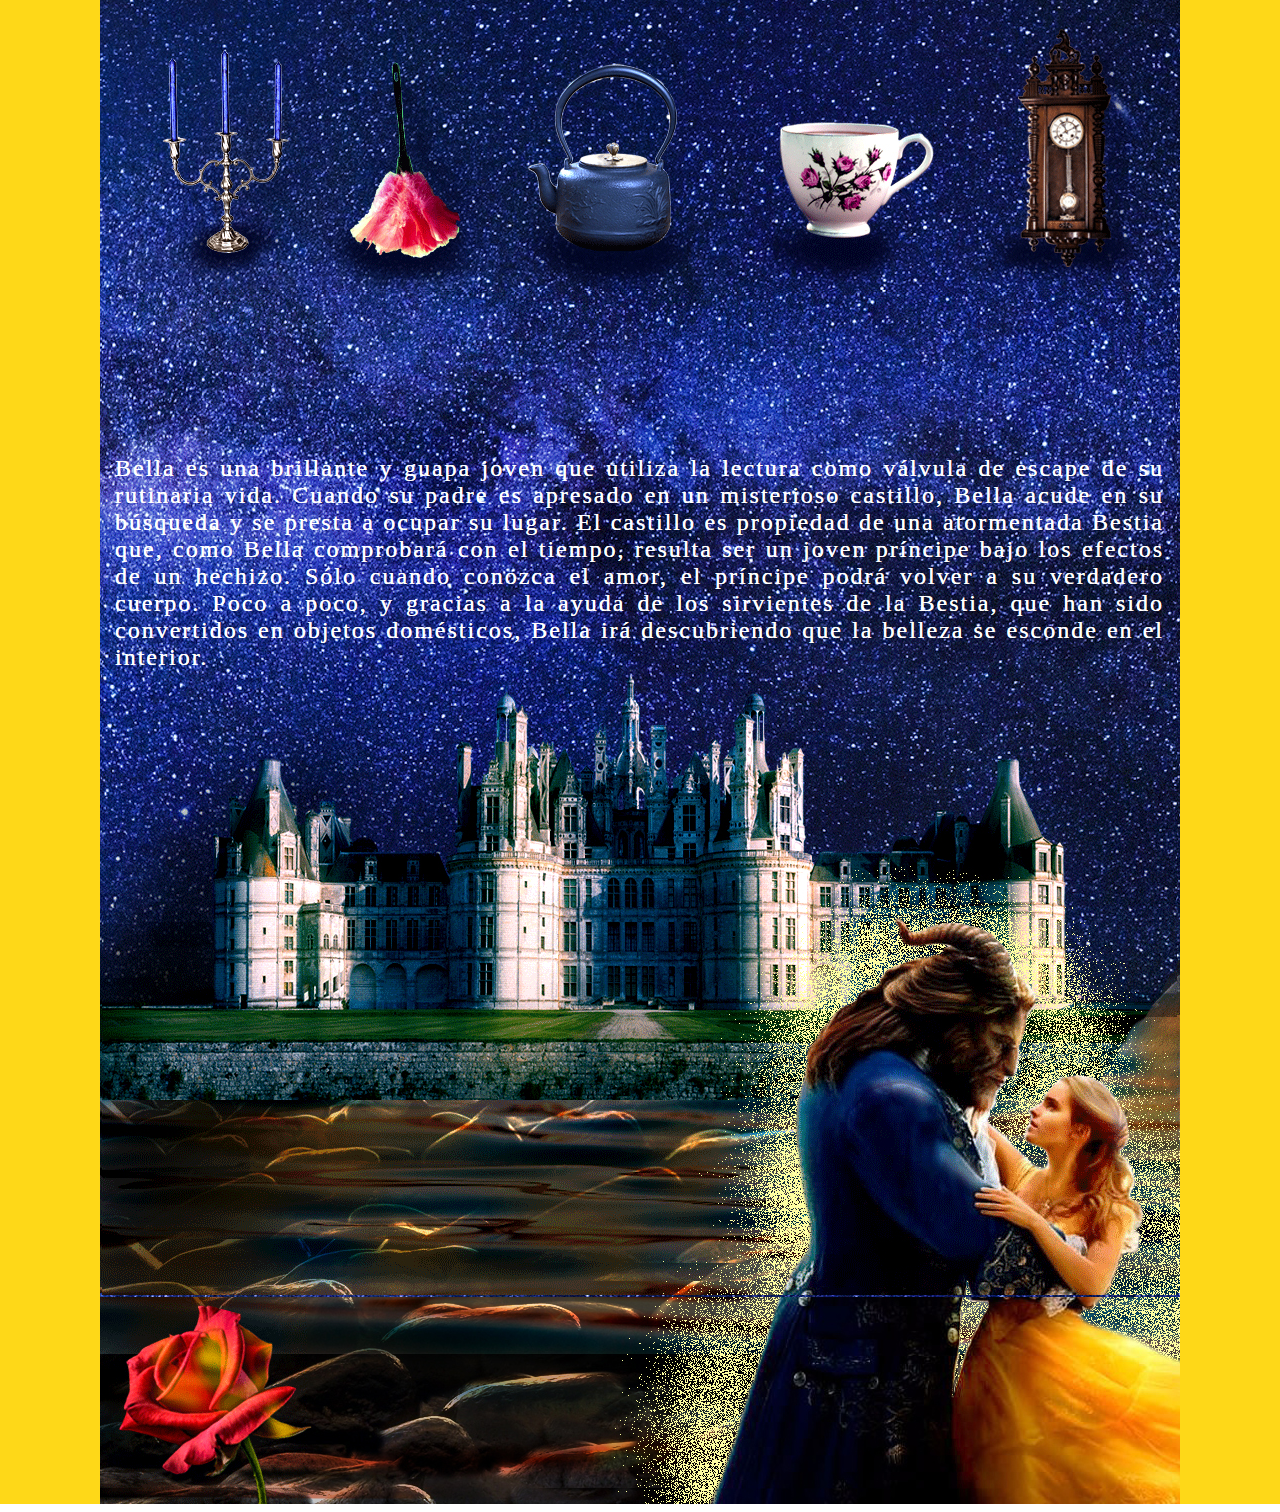
<file: index.html>
<html>
<head>
<title>bella y bestia 2.0</title>
<meta http-equiv="Content-Type" content="text/html; charset=utf-8">
<link href="miestilo.css" rel="stylesheet" type="text/css">
<script type="text/javascript">
function MM_swapImgRestore() { //v3.0
  var i,x,a=document.MM_sr; for(i=0;a&&i<a.length&&(x=a[i])&&x.oSrc;i++) x.src=x.oSrc;
}
function MM_preloadImages() { //v3.0
  var d=document; if(d.images){ if(!d.MM_p) d.MM_p=new Array();
    var i,j=d.MM_p.length,a=MM_preloadImages.arguments; for(i=0; i<a.length; i++)
    if (a[i].indexOf("#")!=0){ d.MM_p[j]=new Image; d.MM_p[j++].src=a[i];}}
}

function MM_findObj(n, d) { //v4.01
  var p,i,x;  if(!d) d=document; if((p=n.indexOf("?"))>0&&parent.frames.length) {
    d=parent.frames[n.substring(p+1)].document; n=n.substring(0,p);}
  if(!(x=d[n])&&d.all) x=d.all[n]; for (i=0;!x&&i<d.forms.length;i++) x=d.forms[i][n];
  for(i=0;!x&&d.layers&&i<d.layers.length;i++) x=MM_findObj(n,d.layers[i].document);
  if(!x && d.getElementById) x=d.getElementById(n); return x;
}

function MM_swapImage() { //v3.0
  var i,j=0,x,a=MM_swapImage.arguments; document.MM_sr=new Array; for(i=0;i<(a.length-2);i+=3)
   if ((x=MM_findObj(a[i]))!=null){document.MM_sr[j++]=x; if(!x.oSrc) x.oSrc=x.src; x.src=a[i+2];}
}
</script>
</head>
<body bgcolor="#FFFFFF" leftmargin="0" topmargin="0" marginwidth="0" marginheight="0" onLoad="MM_preloadImages('images/candelero11.jpg','images/plumero22.jpg','images/tetera33.jpg','images/taza44.jpg','images/reloj55.jpg','images/rosa66.jpg')">
<div class=".content" id="content"><!-- Save for Web Slices (bella y bestia 2.0.jpg) -->
  <table width="1080" height="1500" border="0" align="center" cellpadding="0" cellspacing="0" id="Table_01">
	<tr>
		<td><a href="index.html" onMouseOut="MM_swapImgRestore()" onMouseOver="MM_swapImage('Image8','','images/candelero11.jpg',1)"><img src="images/candelero.jpg" alt="" width="207" height="288" id="Image8"></a></td>
		<td><a href="protagonistas.html" onMouseOut="MM_swapImgRestore()" onMouseOver="MM_swapImage('Image9','','images/plumero22.jpg',1)"><img src="images/plumero.jpg" alt="" width="201" height="288" id="Image9"></a></td>
		<td><a href="director.html" onMouseOut="MM_swapImgRestore()" onMouseOver="MM_swapImage('Image10','','images/tetera33.jpg',1)"><img src="images/tetera.jpg" alt="" width="222" height="288" id="Image10"></a></td>
		<td><a href="estreno.html" onMouseOut="MM_swapImgRestore()" onMouseOver="MM_swapImage('Image11','','images/taza44.jpg',1)"><img src="images/taza.jpg" alt="" width="237" height="288" id="Image11"></a></td>
		<td><a href="recaudacion.html" onMouseOut="MM_swapImgRestore()" onMouseOver="MM_swapImage('Image12','','images/reloj55.jpg',1)"><img src="images/reloj.jpg" alt="" width="213" height="288" id="Image12"></a></td>
	</tr>
	<tr>
		<td colspan="5"><table width="1079" height="1009" border="0">
		  <tbody>
		    <tr>
		      <td style="color: #FFFFFF;"><p>Bella  es una brillante y guapa joven que utiliza la lectura como válvula de escape de  su rutinaria vida. Cuando su padre es apresado en un misterioso castillo, Bella  acude en su búsqueda y se presta a ocupar su lugar. El castillo es propiedad de  una atormentada Bestia que, como Bella comprobará con el tiempo, resulta ser un  joven príncipe bajo los efectos de un hechizo. Sólo cuando conozca el amor, el  príncipe podrá volver a su verdadero cuerpo. Poco a poco, y gracias a la ayuda  de los sirvientes de la Bestia, que han sido convertidos en objetos domésticos,  Bella irá descubriendo que la belleza se esconde en el interior.</p>
		        <p>&nbsp;</p>
		        <p>&nbsp;</p>
		        <p>&nbsp;</p>
		        <p>&nbsp;</p>
		        <p>&nbsp;</p>
		        <p>&nbsp;</p>
		        <p>&nbsp;</p>
		        <p>&nbsp;</p>
		        <p>&nbsp;</p>
	          </td>
	        </tr>
	      </tbody>
	    </table></td>
	</tr>
	<tr>
		<td><a href="https://www.youtube.com/watch?v=axySrE0Kg6k" target="new" onMouseOver="MM_swapImage('Image13','','images/rosa66.jpg',1)" onMouseOut="MM_swapImgRestore()"><img src="images/rosa.jpg" alt="" width="207" height="207" id="Image13"></a></td>
		<td colspan="4">
			<img src="images/bella-y-bestia-2_08.png" width="873" height="207" alt=""></td>
	</tr>
</table>
<!-- End Save for Web Slices --></div>
</body>
</html>
</file>
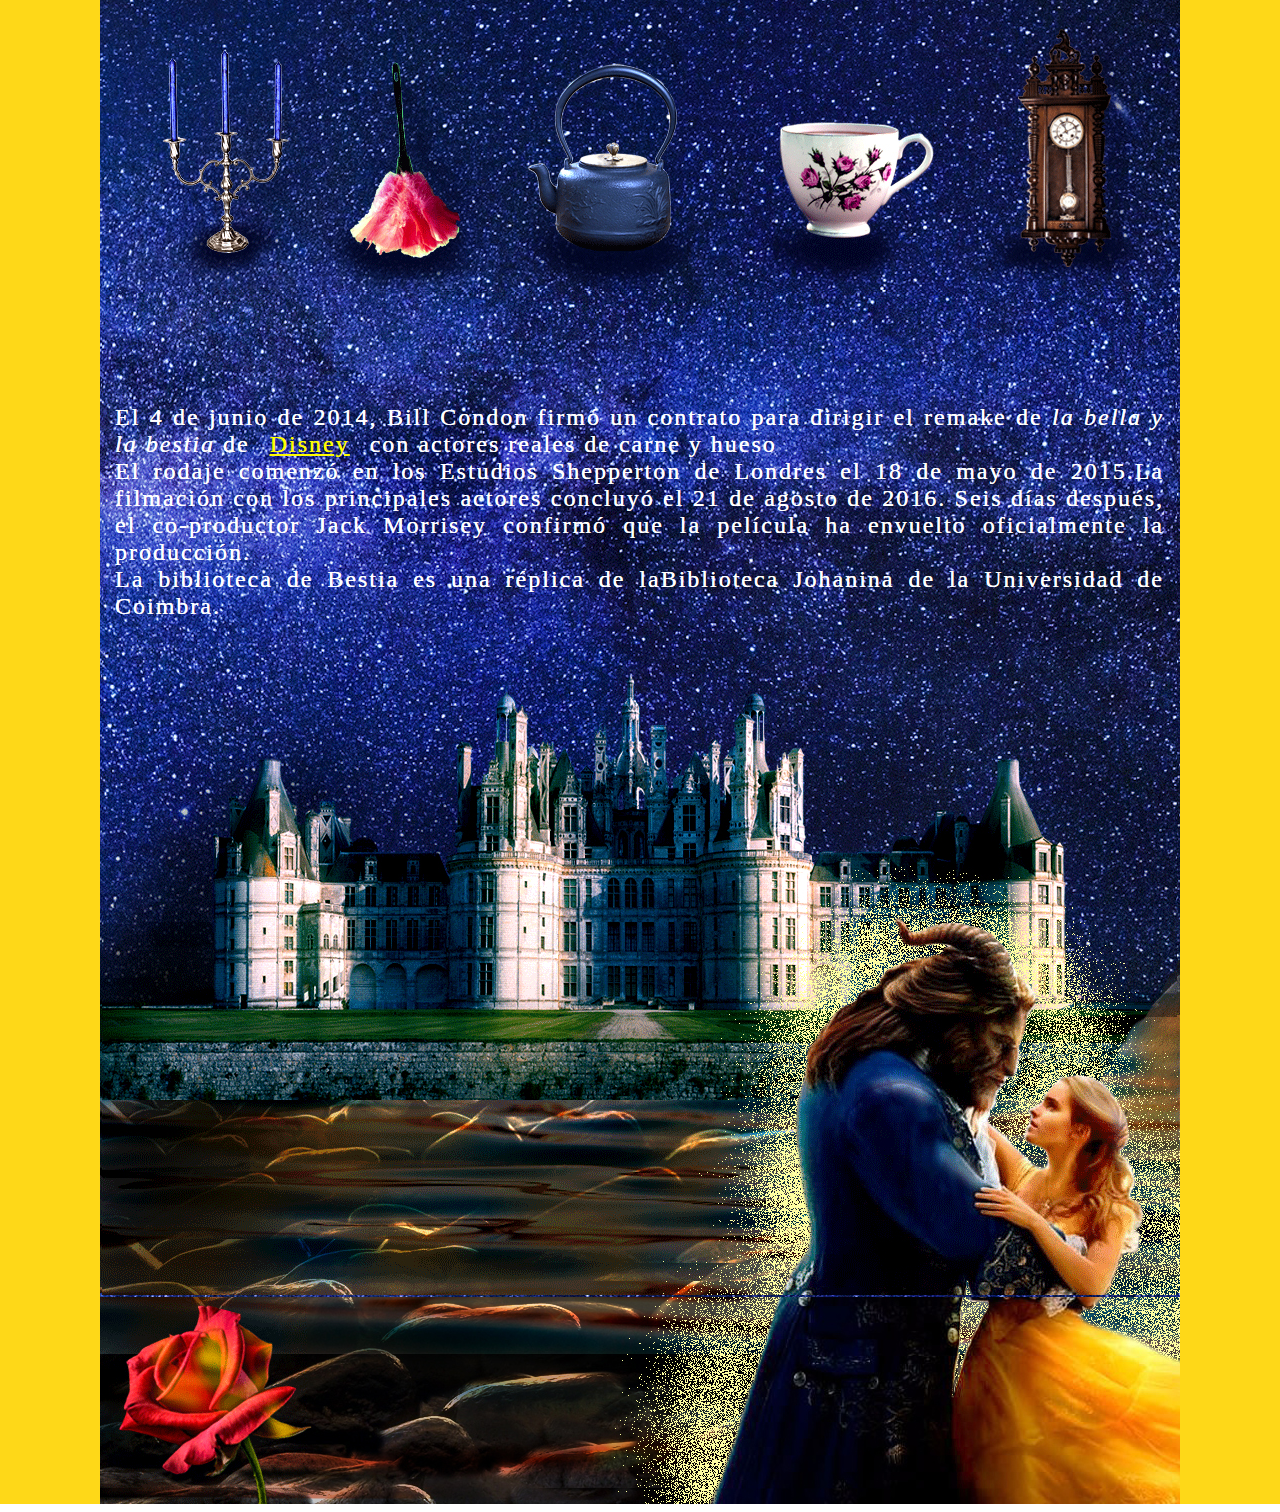
<file: director.html>
<html>
<head>
<title>bella y bestia 2.0</title>
<meta http-equiv="Content-Type" content="text/html; charset=utf-8">
<link href="miestilo.css" rel="stylesheet" type="text/css">
<script type="text/javascript">
function MM_swapImgRestore() { //v3.0
  var i,x,a=document.MM_sr; for(i=0;a&&i<a.length&&(x=a[i])&&x.oSrc;i++) x.src=x.oSrc;
}
function MM_preloadImages() { //v3.0
  var d=document; if(d.images){ if(!d.MM_p) d.MM_p=new Array();
    var i,j=d.MM_p.length,a=MM_preloadImages.arguments; for(i=0; i<a.length; i++)
    if (a[i].indexOf("#")!=0){ d.MM_p[j]=new Image; d.MM_p[j++].src=a[i];}}
}

function MM_findObj(n, d) { //v4.01
  var p,i,x;  if(!d) d=document; if((p=n.indexOf("?"))>0&&parent.frames.length) {
    d=parent.frames[n.substring(p+1)].document; n=n.substring(0,p);}
  if(!(x=d[n])&&d.all) x=d.all[n]; for (i=0;!x&&i<d.forms.length;i++) x=d.forms[i][n];
  for(i=0;!x&&d.layers&&i<d.layers.length;i++) x=MM_findObj(n,d.layers[i].document);
  if(!x && d.getElementById) x=d.getElementById(n); return x;
}

function MM_swapImage() { //v3.0
  var i,j=0,x,a=MM_swapImage.arguments; document.MM_sr=new Array; for(i=0;i<(a.length-2);i+=3)
   if ((x=MM_findObj(a[i]))!=null){document.MM_sr[j++]=x; if(!x.oSrc) x.oSrc=x.src; x.src=a[i+2];}
}
</script>
</head>
<body bgcolor="#FFFFFF" leftmargin="0" topmargin="0" marginwidth="0" marginheight="0" onLoad="MM_preloadImages('images/candelero11.jpg','images/plumero22.jpg','images/tetera33.jpg','images/taza44.jpg','images/reloj55.jpg','images/rosa66.jpg')">
<div class=".content" id="content"><!-- Save for Web Slices (bella y bestia 2.0.jpg) -->
  <table width="1080" height="1500" border="0" align="center" cellpadding="0" cellspacing="0" id="Table_01">
	<tr>
		<td><a href="index.html" onMouseOut="MM_swapImgRestore()" onMouseOver="MM_swapImage('Image8','','images/candelero11.jpg',1)"><img src="images/candelero.jpg" alt="" width="207" height="288" id="Image8"></a></td>
		<td><a href="protagonistas.html" onMouseOut="MM_swapImgRestore()" onMouseOver="MM_swapImage('Image9','','images/plumero22.jpg',1)"><img src="images/plumero.jpg" alt="" width="201" height="288" id="Image9"></a></td>
		<td><a href="director.html" onMouseOut="MM_swapImgRestore()" onMouseOver="MM_swapImage('Image10','','images/tetera33.jpg',1)"><img src="images/tetera.jpg" alt="" width="222" height="288" id="Image10"></a></td>
		<td><a href="estreno.html" onMouseOut="MM_swapImgRestore()" onMouseOver="MM_swapImage('Image11','','images/taza44.jpg',1)"><img src="images/taza.jpg" alt="" width="237" height="288" id="Image11"></a></td>
		<td><a href="recaudacion.html" onMouseOut="MM_swapImgRestore()" onMouseOver="MM_swapImage('Image12','','images/reloj55.jpg',1)"><img src="images/reloj.jpg" alt="" width="213" height="288" id="Image12"></a></td>
	</tr>
	<tr>
		<td colspan="5"><table width="1079" height="1009" border="0">
		  <tbody>
		    <tr>
		      <td style="color: #FFFFFF;"><p>El 4 de junio de 2014,&nbsp;Bill Condon&nbsp;firmó un contrato para dirigir  el&nbsp;remake&nbsp;de <em>la bella y la bestia</em> de <a href="https://disneylatino.com/" target="new">Disney</a> con actores reales de carne y hueso <br>
		        El  rodaje comenzó en los&nbsp;Estudios Shepperton&nbsp;de&nbsp;Londres&nbsp;el  18 de mayo de 2015.La filmación con los principales actores concluyó el 21 de  agosto de 2016. Seis días después, el co-productor Jack Morrisey confirmó que  la película ha envuelto oficialmente la producción.<br>
		        La  biblioteca de Bestia es una réplica de laBiblioteca Johanina&nbsp;de la&nbsp;Universidad de Coimbra.</p>
		        <p>&nbsp;</p>
		        <p>&nbsp;</p>
		        <p>&nbsp;</p>
		        <p>&nbsp;</p>
		        <p>&nbsp;</p>
		        <p>&nbsp;</p>
		        <p>&nbsp;</p>
		        <p>&nbsp;</p>
		        <p>&nbsp;</p>
		        <p>&nbsp;</p>
	          <p>&nbsp;</p></td>
	        </tr>
	      </tbody>
	    </table></td>
	</tr>
	<tr>
		<td><a href="https://www.youtube.com/watch?v=axySrE0Kg6k" target="new" onMouseOver="MM_swapImage('Image13','','images/rosa66.jpg',1)" onMouseOut="MM_swapImgRestore()"><img src="images/rosa.jpg" alt="" width="207" height="207" id="Image13"></a></td>
		<td colspan="4">
			<img src="images/bella-y-bestia-2_08.png" width="873" height="207" alt=""></td>
	</tr>
</table>
<!-- End Save for Web Slices --></div>
</body>
</html>
</file>
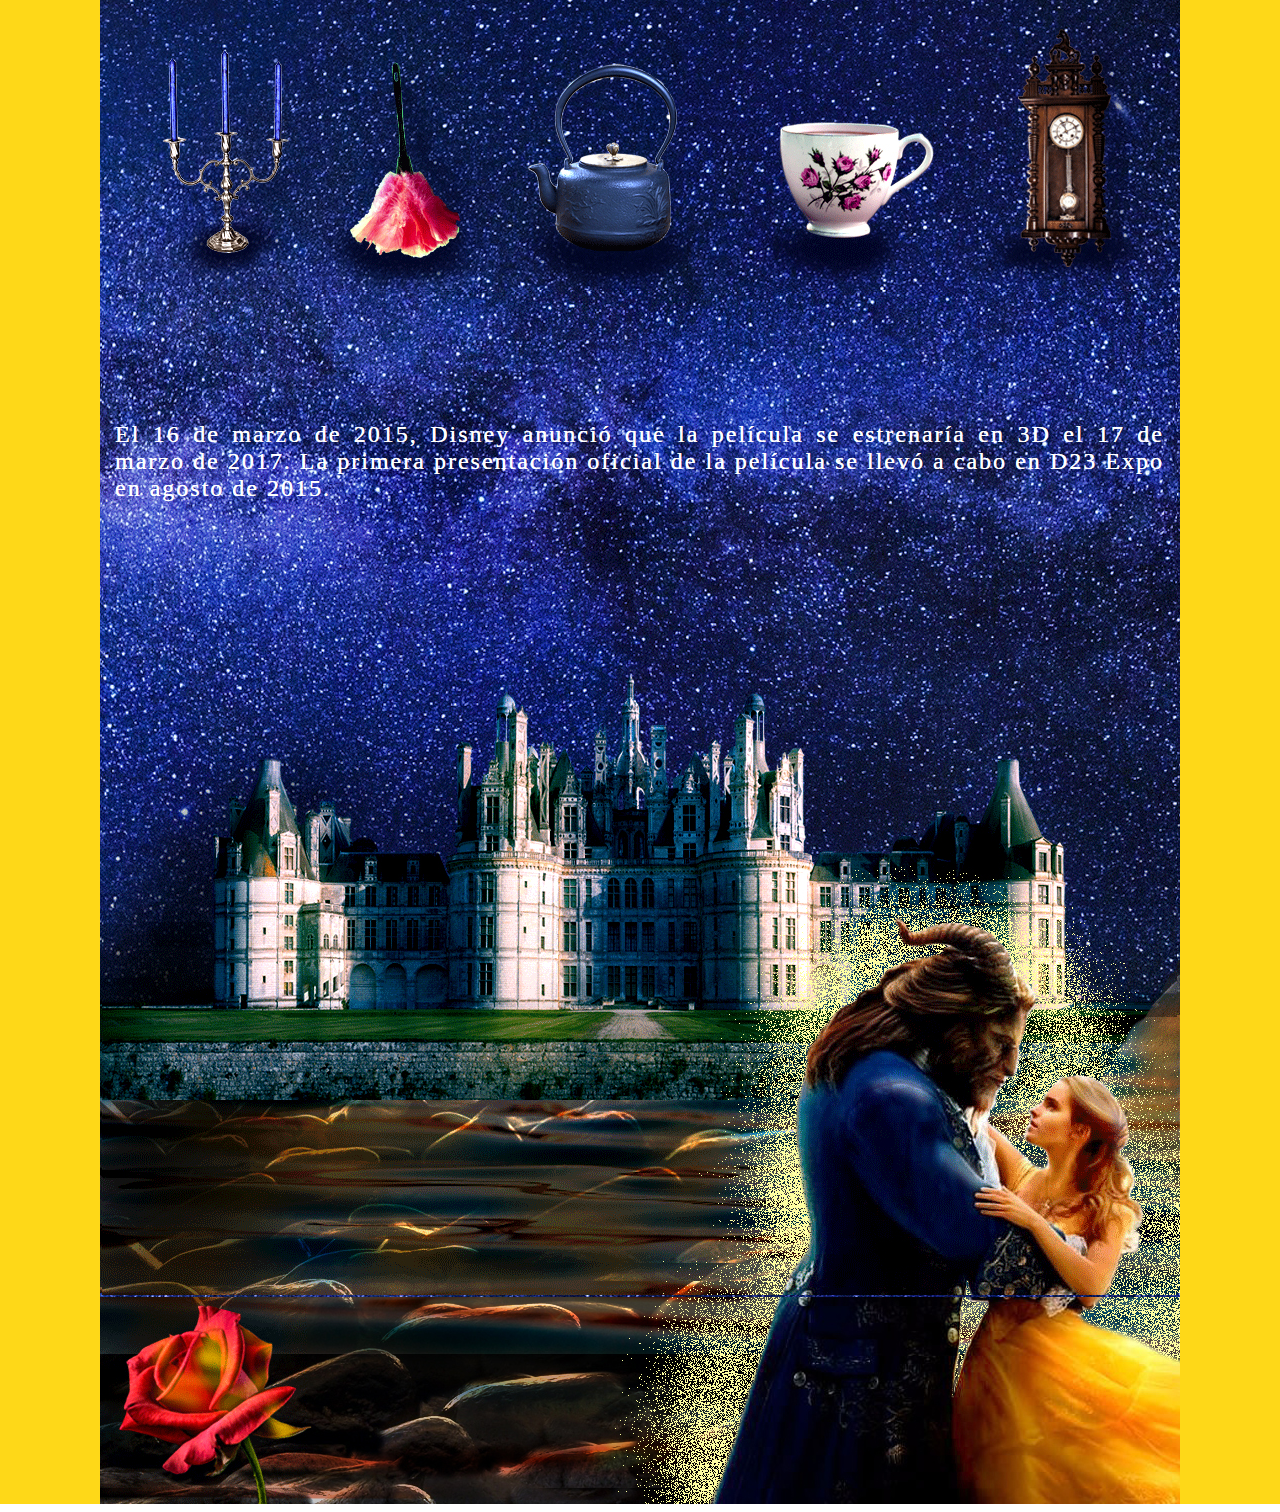
<file: estreno.html>
<html>
<head>
<title>bella y bestia 2.0</title>
<meta http-equiv="Content-Type" content="text/html; charset=utf-8">
<link href="miestilo.css" rel="stylesheet" type="text/css">
<script type="text/javascript">
function MM_swapImgRestore() { //v3.0
  var i,x,a=document.MM_sr; for(i=0;a&&i<a.length&&(x=a[i])&&x.oSrc;i++) x.src=x.oSrc;
}
function MM_preloadImages() { //v3.0
  var d=document; if(d.images){ if(!d.MM_p) d.MM_p=new Array();
    var i,j=d.MM_p.length,a=MM_preloadImages.arguments; for(i=0; i<a.length; i++)
    if (a[i].indexOf("#")!=0){ d.MM_p[j]=new Image; d.MM_p[j++].src=a[i];}}
}

function MM_findObj(n, d) { //v4.01
  var p,i,x;  if(!d) d=document; if((p=n.indexOf("?"))>0&&parent.frames.length) {
    d=parent.frames[n.substring(p+1)].document; n=n.substring(0,p);}
  if(!(x=d[n])&&d.all) x=d.all[n]; for (i=0;!x&&i<d.forms.length;i++) x=d.forms[i][n];
  for(i=0;!x&&d.layers&&i<d.layers.length;i++) x=MM_findObj(n,d.layers[i].document);
  if(!x && d.getElementById) x=d.getElementById(n); return x;
}

function MM_swapImage() { //v3.0
  var i,j=0,x,a=MM_swapImage.arguments; document.MM_sr=new Array; for(i=0;i<(a.length-2);i+=3)
   if ((x=MM_findObj(a[i]))!=null){document.MM_sr[j++]=x; if(!x.oSrc) x.oSrc=x.src; x.src=a[i+2];}
}
</script>
</head>
<body bgcolor="#FFFFFF" leftmargin="0" topmargin="0" marginwidth="0" marginheight="0" onLoad="MM_preloadImages('images/candelero11.jpg','images/plumero22.jpg','images/tetera33.jpg','images/taza44.jpg','images/reloj55.jpg','images/rosa66.jpg')">
<div class=".content" id="content"><!-- Save for Web Slices (bella y bestia 2.0.jpg) -->
  <table width="1080" height="1500" border="0" align="center" cellpadding="0" cellspacing="0" id="Table_01">
	<tr>
		<td><a href="index.html" onMouseOut="MM_swapImgRestore()" onMouseOver="MM_swapImage('Image8','','images/candelero11.jpg',1)"><img src="images/candelero.jpg" alt="" width="207" height="288" id="Image8"></a></td>
		<td><a href="protagonistas.html" onMouseOut="MM_swapImgRestore()" onMouseOver="MM_swapImage('Image9','','images/plumero22.jpg',1)"><img src="images/plumero.jpg" alt="" width="201" height="288" id="Image9"></a></td>
		<td><a href="director.html" onMouseOut="MM_swapImgRestore()" onMouseOver="MM_swapImage('Image10','','images/tetera33.jpg',1)"><img src="images/tetera.jpg" alt="" width="222" height="288" id="Image10"></a></td>
		<td><a href="estreno.html" onMouseOut="MM_swapImgRestore()" onMouseOver="MM_swapImage('Image11','','images/taza44.jpg',1)"><img src="images/taza.jpg" alt="" width="237" height="288" id="Image11"></a></td>
		<td><a href="recaudacion.html" onMouseOut="MM_swapImgRestore()" onMouseOver="MM_swapImage('Image12','','images/reloj55.jpg',1)"><img src="images/reloj.jpg" alt="" width="213" height="288" id="Image12"></a></td>
	</tr>
	<tr>
		<td colspan="5"><table width="1079" height="1009" border="0">
		  <tbody>
		    <tr>
		      <td style="color: #FFFFFF;"><p>El 16 de marzo de 2015, Disney anunció que la  película se estrenaría en&nbsp;3D&nbsp;el 17 de marzo de  2017.​ La primera presentación oficial de la película se llevó a cabo en D23  Expo en agosto de 2015. </p>
		        <p>&nbsp;</p>
		        <p>&nbsp;</p>
		        <p>&nbsp;</p>
		        <p>&nbsp;</p>
		        <p>&nbsp;</p>
		        <p>&nbsp;</p>
		        <p>&nbsp;</p>
		        <p>&nbsp;</p>
		        <p>&nbsp;</p>
		        <p>&nbsp;</p>
		        <p>&nbsp;</p>
		        <p>&nbsp;</p>
	          <p>&nbsp;</p></td>
	        </tr>
	      </tbody>
	    </table></td>
	</tr>
	<tr>
		<td><a href="https://www.youtube.com/watch?v=axySrE0Kg6k" target="new" onMouseOver="MM_swapImage('Image13','','images/rosa66.jpg',1)" onMouseOut="MM_swapImgRestore()"><img src="images/rosa.jpg" alt="" width="207" height="207" id="Image13"></a></td>
		<td colspan="4">
			<img src="images/bella-y-bestia-2_08.png" width="873" height="207" alt=""></td>
	</tr>
</table>
<!-- End Save for Web Slices --></div>
</body>
</html>
</file>
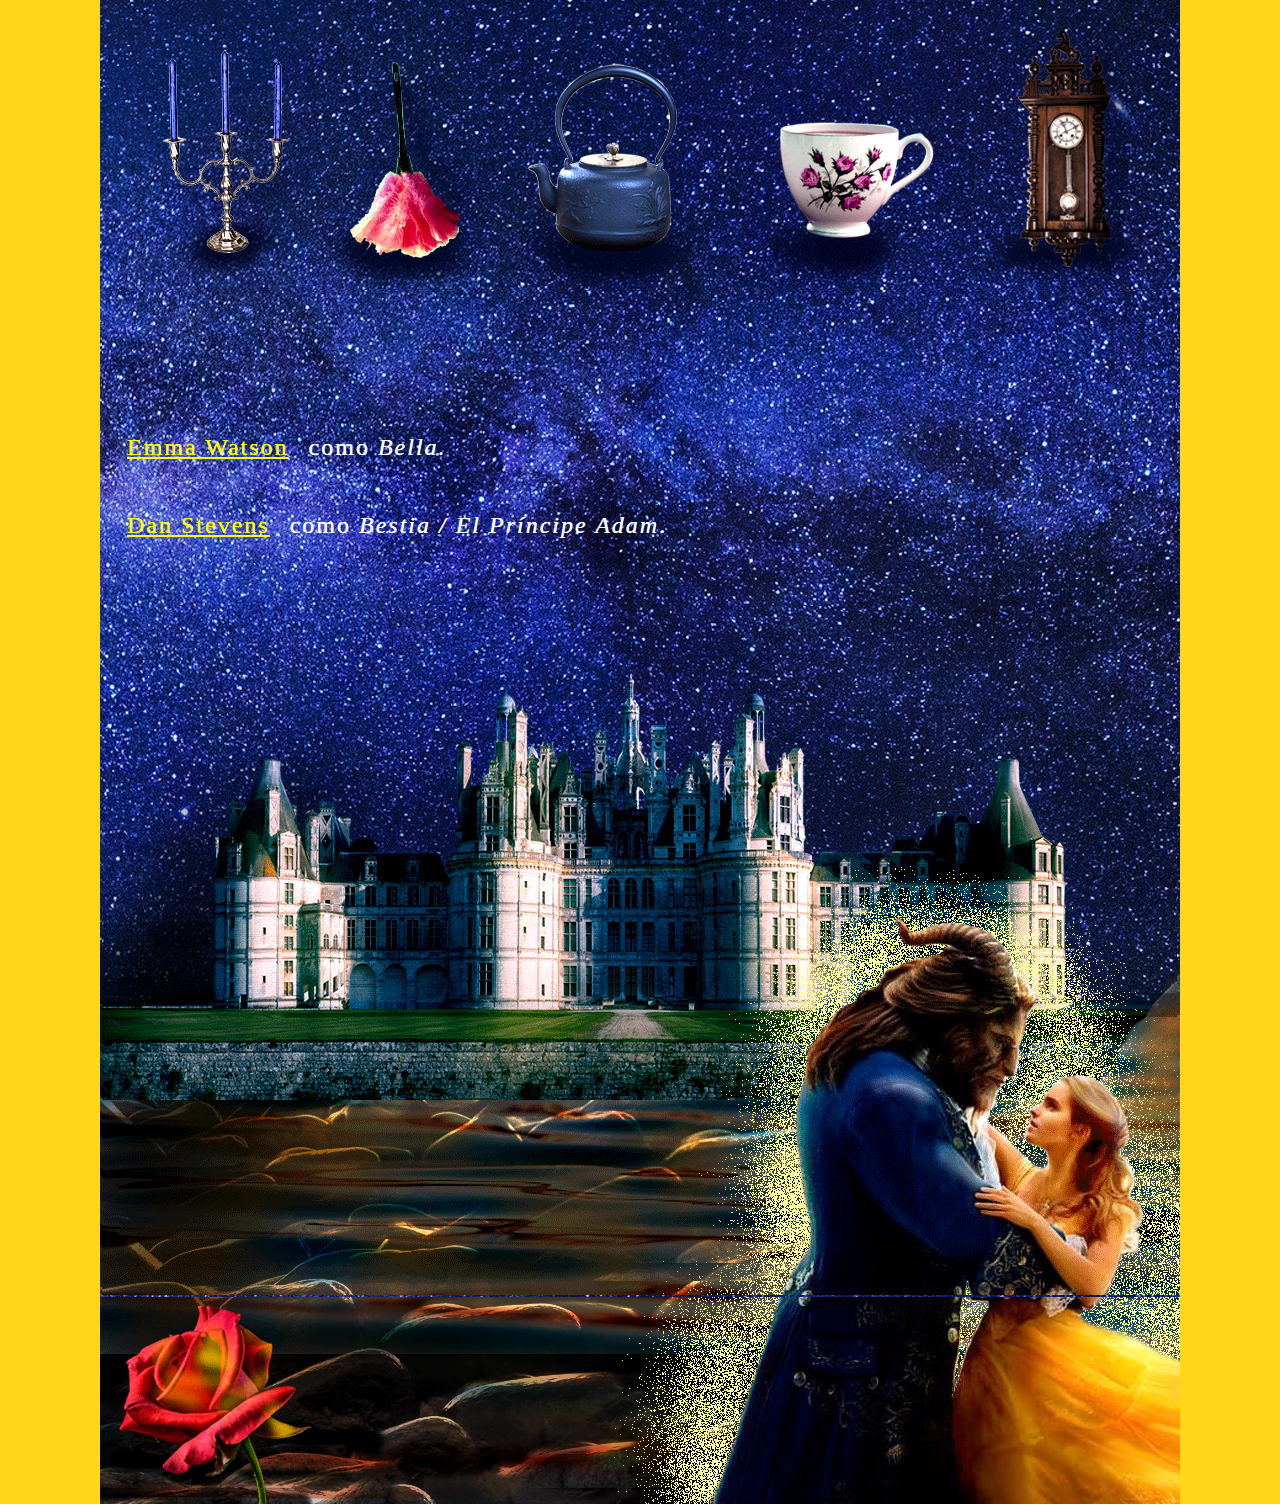
<file: protagonistas.html>
<html>
<head>
<title>bella y bestia 2.0</title>
<meta http-equiv="Content-Type" content="text/html; charset=utf-8">
<link href="miestilo.css" rel="stylesheet" type="text/css">
<script type="text/javascript">
function MM_swapImgRestore() { //v3.0
  var i,x,a=document.MM_sr; for(i=0;a&&i<a.length&&(x=a[i])&&x.oSrc;i++) x.src=x.oSrc;
}
function MM_preloadImages() { //v3.0
  var d=document; if(d.images){ if(!d.MM_p) d.MM_p=new Array();
    var i,j=d.MM_p.length,a=MM_preloadImages.arguments; for(i=0; i<a.length; i++)
    if (a[i].indexOf("#")!=0){ d.MM_p[j]=new Image; d.MM_p[j++].src=a[i];}}
}

function MM_findObj(n, d) { //v4.01
  var p,i,x;  if(!d) d=document; if((p=n.indexOf("?"))>0&&parent.frames.length) {
    d=parent.frames[n.substring(p+1)].document; n=n.substring(0,p);}
  if(!(x=d[n])&&d.all) x=d.all[n]; for (i=0;!x&&i<d.forms.length;i++) x=d.forms[i][n];
  for(i=0;!x&&d.layers&&i<d.layers.length;i++) x=MM_findObj(n,d.layers[i].document);
  if(!x && d.getElementById) x=d.getElementById(n); return x;
}

function MM_swapImage() { //v3.0
  var i,j=0,x,a=MM_swapImage.arguments; document.MM_sr=new Array; for(i=0;i<(a.length-2);i+=3)
   if ((x=MM_findObj(a[i]))!=null){document.MM_sr[j++]=x; if(!x.oSrc) x.oSrc=x.src; x.src=a[i+2];}
}
</script>
</head>
<body bgcolor="#FFFFFF" leftmargin="0" topmargin="0" marginwidth="0" marginheight="0" onLoad="MM_preloadImages('images/candelero11.jpg','images/plumero22.jpg','images/tetera33.jpg','images/taza44.jpg','images/reloj55.jpg','images/rosa66.jpg')">
<div class=".content" id="content"><!-- Save for Web Slices (bella y bestia 2.0.jpg) -->
  <table width="1080" height="1500" border="0" align="center" cellpadding="0" cellspacing="0" id="Table_01">
	<tr>
		<td><a href="index.html" onMouseOut="MM_swapImgRestore()" onMouseOver="MM_swapImage('Image8','','images/candelero11.jpg',1)"><img src="images/candelero.jpg" alt="" width="207" height="288" id="Image8"></a></td>
		<td><a href="protagonistas.html" onMouseOut="MM_swapImgRestore()" onMouseOver="MM_swapImage('Image9','','images/plumero22.jpg',1)"><img src="images/plumero.jpg" alt="" width="201" height="288" id="Image9"></a></td>
		<td><a href="director.html" onMouseOut="MM_swapImgRestore()" onMouseOver="MM_swapImage('Image10','','images/tetera33.jpg',1)"><img src="images/tetera.jpg" alt="" width="222" height="288" id="Image10"></a></td>
		<td><a href="estreno.html" onMouseOut="MM_swapImgRestore()" onMouseOver="MM_swapImage('Image11','','images/taza44.jpg',1)"><img src="images/taza.jpg" alt="" width="237" height="288" id="Image11"></a></td>
		<td><a href="recaudacion.html" onMouseOut="MM_swapImgRestore()" onMouseOver="MM_swapImage('Image12','','images/reloj55.jpg',1)"><img src="images/reloj.jpg" alt="" width="213" height="288" id="Image12"></a></td>
	</tr>
	<tr>
		<td colspan="5"><table width="1079" height="1009" border="0">
		  <tbody>
		    <tr>
		      <td style="color: #FFFFFF;"><p>&nbsp;</p>
		        <p><a href="https://es.wikipedia.org/wiki/Emma_Watson" title="Emma Watson" target="new">Emma Watson</a>&nbsp;como&nbsp;<em>Bella.</em></p>
		        <p>​<br>
		          <a href="https://es.wikipedia.org/wiki/Dan_Stevens" title="Dan Stevens" target="new">Dan Stevens</a> como <em>Bestia&nbsp;/  El Príncipe Adam</em>.</p>
		        <p>&nbsp;</p>
		        <p>&nbsp;</p>
		        <p>&nbsp;</p>
		        <p>&nbsp;</p>
		        <p>&nbsp;</p>
		        <p>&nbsp;</p>
		        <p>&nbsp;</p>
		        <p>&nbsp;</p>
		        <p>&nbsp;</p>
		        <p>&nbsp;</p>
		        <p>&nbsp;</p>
		        <p>&nbsp;</p>
		        <p>&nbsp;</p></td>
	        </tr>
	      </tbody>
	    </table></td>
	</tr>
	<tr>
		<td><a href="https://www.youtube.com/watch?v=axySrE0Kg6k" target="new" onMouseOver="MM_swapImage('Image13','','images/rosa66.jpg',1)" onMouseOut="MM_swapImgRestore()"><img src="images/rosa.jpg" alt="" width="207" height="207" id="Image13"></a></td>
		<td colspan="4">
			<img src="images/bella-y-bestia-2_08.png" width="873" height="207" alt=""></td>
	</tr>
</table>
<!-- End Save for Web Slices --></div>
</body>
</html>
</file>
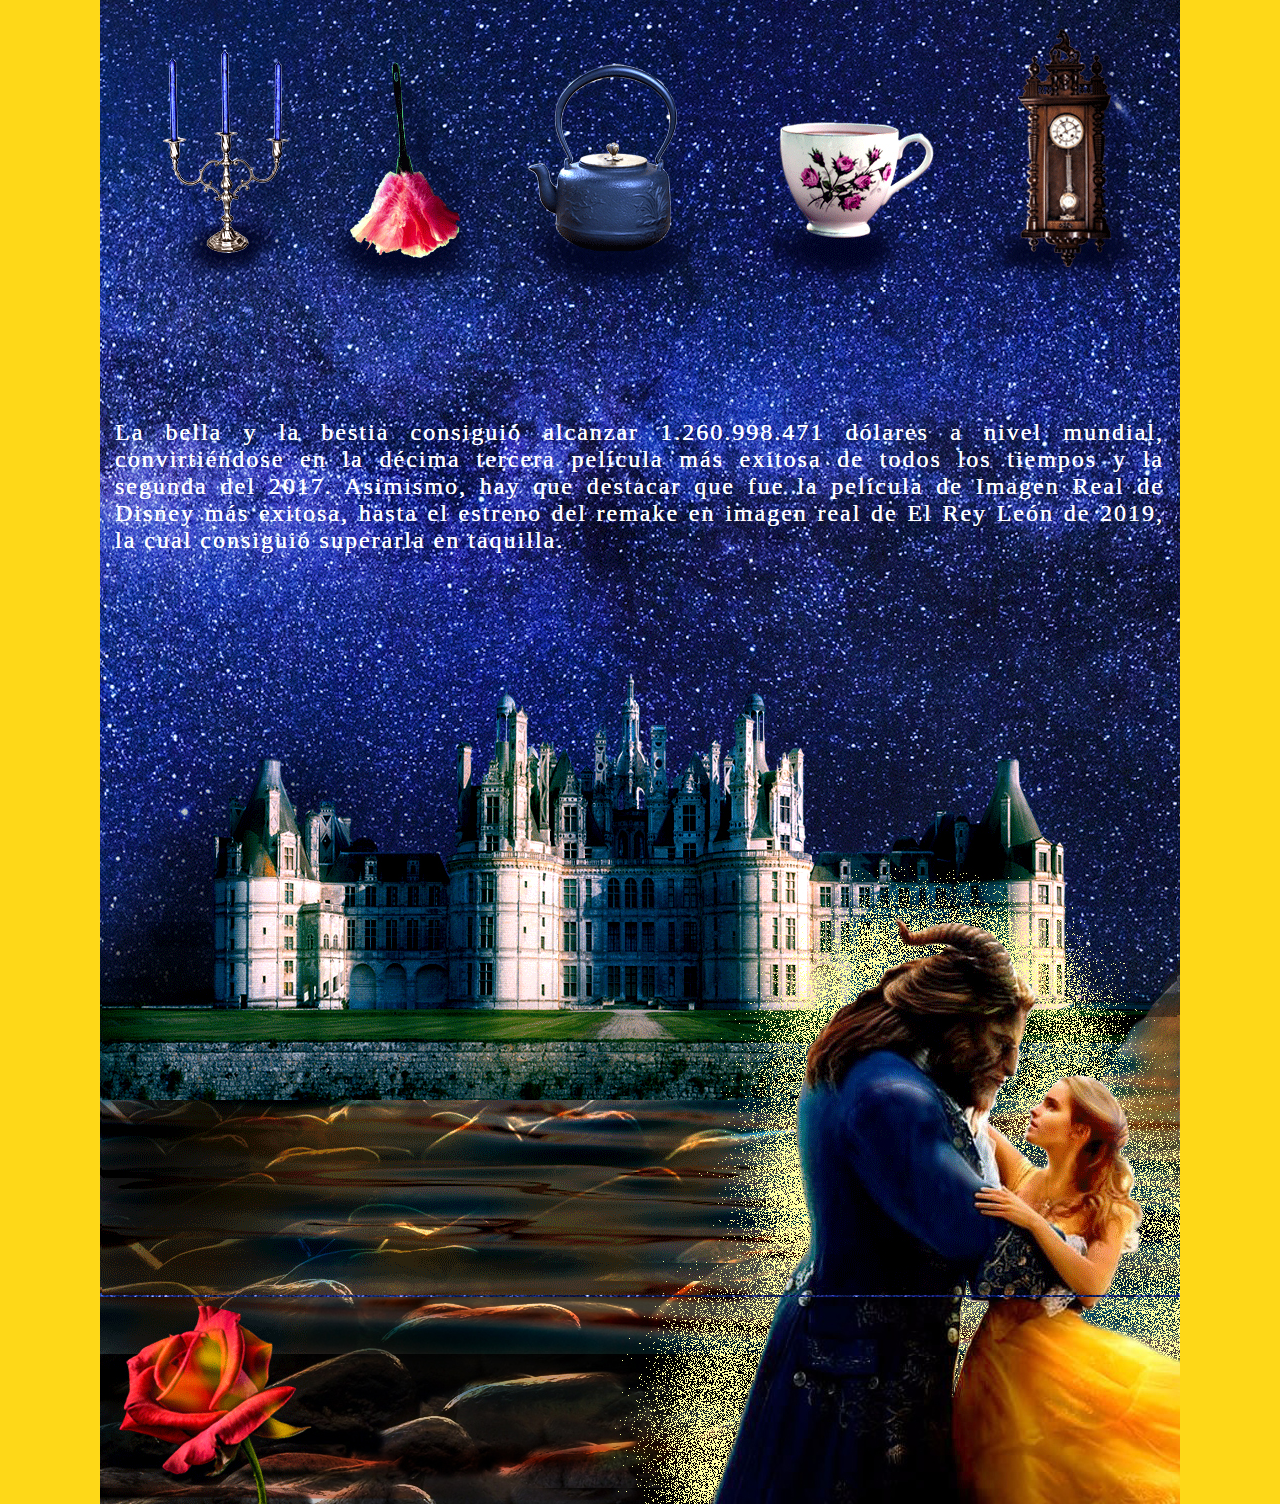
<file: recaudacion.html>
<html>
<head>
<title>bella y bestia 2.0</title>
<meta http-equiv="Content-Type" content="text/html; charset=utf-8">
<link href="miestilo.css" rel="stylesheet" type="text/css">
<script type="text/javascript">
function MM_swapImgRestore() { //v3.0
  var i,x,a=document.MM_sr; for(i=0;a&&i<a.length&&(x=a[i])&&x.oSrc;i++) x.src=x.oSrc;
}
function MM_preloadImages() { //v3.0
  var d=document; if(d.images){ if(!d.MM_p) d.MM_p=new Array();
    var i,j=d.MM_p.length,a=MM_preloadImages.arguments; for(i=0; i<a.length; i++)
    if (a[i].indexOf("#")!=0){ d.MM_p[j]=new Image; d.MM_p[j++].src=a[i];}}
}

function MM_findObj(n, d) { //v4.01
  var p,i,x;  if(!d) d=document; if((p=n.indexOf("?"))>0&&parent.frames.length) {
    d=parent.frames[n.substring(p+1)].document; n=n.substring(0,p);}
  if(!(x=d[n])&&d.all) x=d.all[n]; for (i=0;!x&&i<d.forms.length;i++) x=d.forms[i][n];
  for(i=0;!x&&d.layers&&i<d.layers.length;i++) x=MM_findObj(n,d.layers[i].document);
  if(!x && d.getElementById) x=d.getElementById(n); return x;
}

function MM_swapImage() { //v3.0
  var i,j=0,x,a=MM_swapImage.arguments; document.MM_sr=new Array; for(i=0;i<(a.length-2);i+=3)
   if ((x=MM_findObj(a[i]))!=null){document.MM_sr[j++]=x; if(!x.oSrc) x.oSrc=x.src; x.src=a[i+2];}
}
</script>
</head>
<body bgcolor="#FFFFFF" leftmargin="0" topmargin="0" marginwidth="0" marginheight="0" onLoad="MM_preloadImages('images/candelero11.jpg','images/plumero22.jpg','images/tetera33.jpg','images/taza44.jpg','images/reloj55.jpg','images/rosa66.jpg')">
<div class=".content" id="content"><!-- Save for Web Slices (bella y bestia 2.0.jpg) -->
  <table width="1080" height="1500" border="0" align="center" cellpadding="0" cellspacing="0" id="Table_01">
	<tr>
		<td><a href="index.html" onMouseOut="MM_swapImgRestore()" onMouseOver="MM_swapImage('Image8','','images/candelero11.jpg',1)"><img src="images/candelero.jpg" alt="" width="207" height="288" id="Image8"></a></td>
		<td><a href="protagonistas.html" onMouseOut="MM_swapImgRestore()" onMouseOver="MM_swapImage('Image9','','images/plumero22.jpg',1)"><img src="images/plumero.jpg" alt="" width="201" height="288" id="Image9"></a></td>
		<td><a href="director.html" onMouseOut="MM_swapImgRestore()" onMouseOver="MM_swapImage('Image10','','images/tetera33.jpg',1)"><img src="images/tetera.jpg" alt="" width="222" height="288" id="Image10"></a></td>
		<td><a href="estreno.html" onMouseOut="MM_swapImgRestore()" onMouseOver="MM_swapImage('Image11','','images/taza44.jpg',1)"><img src="images/taza.jpg" alt="" width="237" height="288" id="Image11"></a></td>
		<td><a href="recaudacion.html" onMouseOut="MM_swapImgRestore()" onMouseOver="MM_swapImage('Image12','','images/reloj55.jpg',1)"><img src="images/reloj.jpg" alt="" width="213" height="288" id="Image12"></a></td>
	</tr>
	<tr>
		<td colspan="5"><table width="1079" height="1009" border="0">
		  <tbody>
		    <tr>
		      <td style="color: #FFFFFF;"><p>La bella y la bestia&nbsp;consiguió  alcanzar 1.260.998.471 dólares a nivel mundial,​ convirtiéndose en la décima tercera  película más exitosa de todos los tiempos y la segunda del 2017. Asimismo, hay  que destacar que fue la película de&nbsp;Imagen Real&nbsp;de  Disney más exitosa, hasta el estreno del remake en imagen real de&nbsp;El Rey León&nbsp;de 2019, la cual  consiguió superarla en taquilla.</p>
		        <p>&nbsp;</p>
		        <p>&nbsp;</p>
		        <p>&nbsp;</p>
		        <p>&nbsp;</p>
		        <p>&nbsp;</p>
		        <p>&nbsp;</p>
		        <p>&nbsp;</p>
		        <p>&nbsp;</p>
		        <p>&nbsp;</p>
		        <p>&nbsp;</p>
		        <p>&nbsp;</p>
	          <p>&nbsp;</p></td>
	        </tr>
	      </tbody>
	    </table></td>
	</tr>
	<tr>
		<td><a href="https://www.youtube.com/watch?v=axySrE0Kg6k" target="new" onMouseOver="MM_swapImage('Image13','','images/rosa66.jpg',1)" onMouseOut="MM_swapImgRestore()"><img src="images/rosa.jpg" alt="" width="207" height="207" id="Image13"></a></td>
		<td colspan="4">
			<img src="images/bella-y-bestia-2_08.png" width="873" height="207" alt=""></td>
	</tr>
</table>
<!-- End Save for Web Slices --></div>
</body>
</html>
</file>
<file: miestilo.css>
@charset "utf-8";
/* CSS Document */

#content {
    position: static;
    color: #FFFFFF;
    background-color: #FED818;
}
tbody tr td {
    background-image: url(images/fondo.jpg);
    color: #FFFFFF;
    font-family: Constantia, "Lucida Bright", "DejaVu Serif", Georgia, serif;
    font-size: xx-large;
    text-shadow: 0 0px;
}
tr td p {
    text-align: justify;
    font-size: x-large;
    font-family: Baskerville, "Palatino Linotype", Palatino, "Century Schoolbook L", "Times New Roman", serif;
    text-decoration: none;
    color: #FFFFFF;
    letter-spacing: 1.5pt;
    padding-left: 12px;
    padding-right: 12px;
}
td p a {
    color: #FFFFFF;
    text-align: justify;
    padding-left: 12px;
    padding-right: 12px;
}
tr td p {
    padding-left: 12px;
    padding-right: 12px;
    text-align: justify;
}
td p a {
    color: #FFFD00;
}
td p a {
    padding-left: 12px;
    padding-right: 12px;
    text-align: justify;
}
tr td p {
    padding-left: 12px;
    padding-right: 12px;
    text-align: justify;
}
</file>
